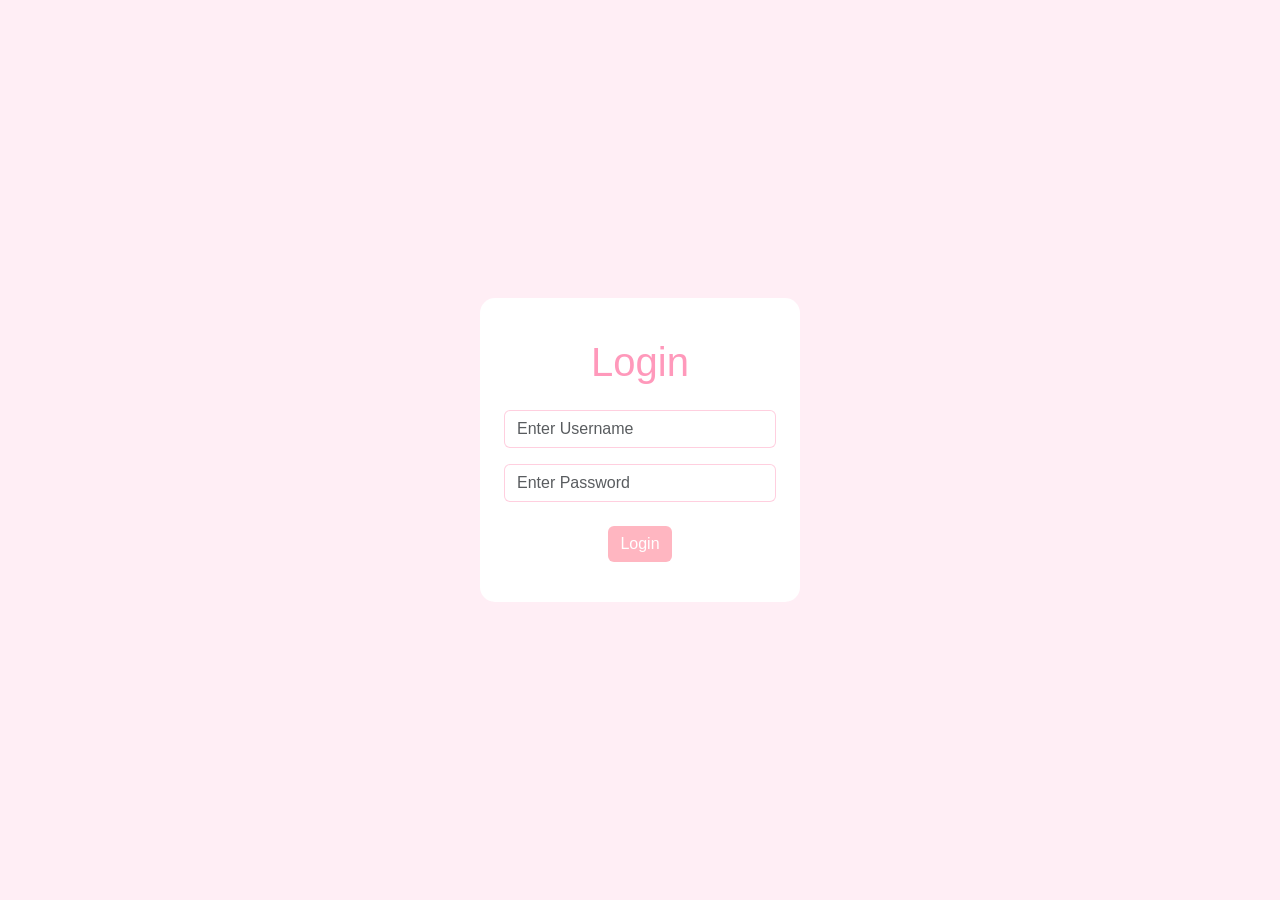
<file: index.html>
<!DOCTYPE html>
<html lang="en">
<head>
    <meta charset="UTF-8">
    <meta name="viewport" content="width=device-width, initial-scale=1.0">
    <title>Q4 SkillsTest1</title>

    <!-- Bootstrap CDN -->
    <link href="https://cdn.jsdelivr.net/npm/bootstrap@5.3.3/dist/css/bootstrap.min.css" rel="stylesheet">

    <!-- External CSS -->
    <link rel="stylesheet" href="styles.css">
</head>
<body>

<div class="container d-flex justify-content-center align-items-center vh-100">

    <div class="login-box text-center p-4">

        <h1 class="mt-3">Login</h1>

        <input type="text" id="username"
        class="form-control mt-4"
        placeholder="Enter Username">

        <input type="password" id="password"
        class="form-control mt-3"
        placeholder="Enter Password">

        <button class="btn btn-primary mt-4"
        onclick="login()">
        Login
        </button>

        <p id="result" class="mt-3"></p>
    </div>

</div>

<script src="main.js"></script>
</body>
</html>
</file>
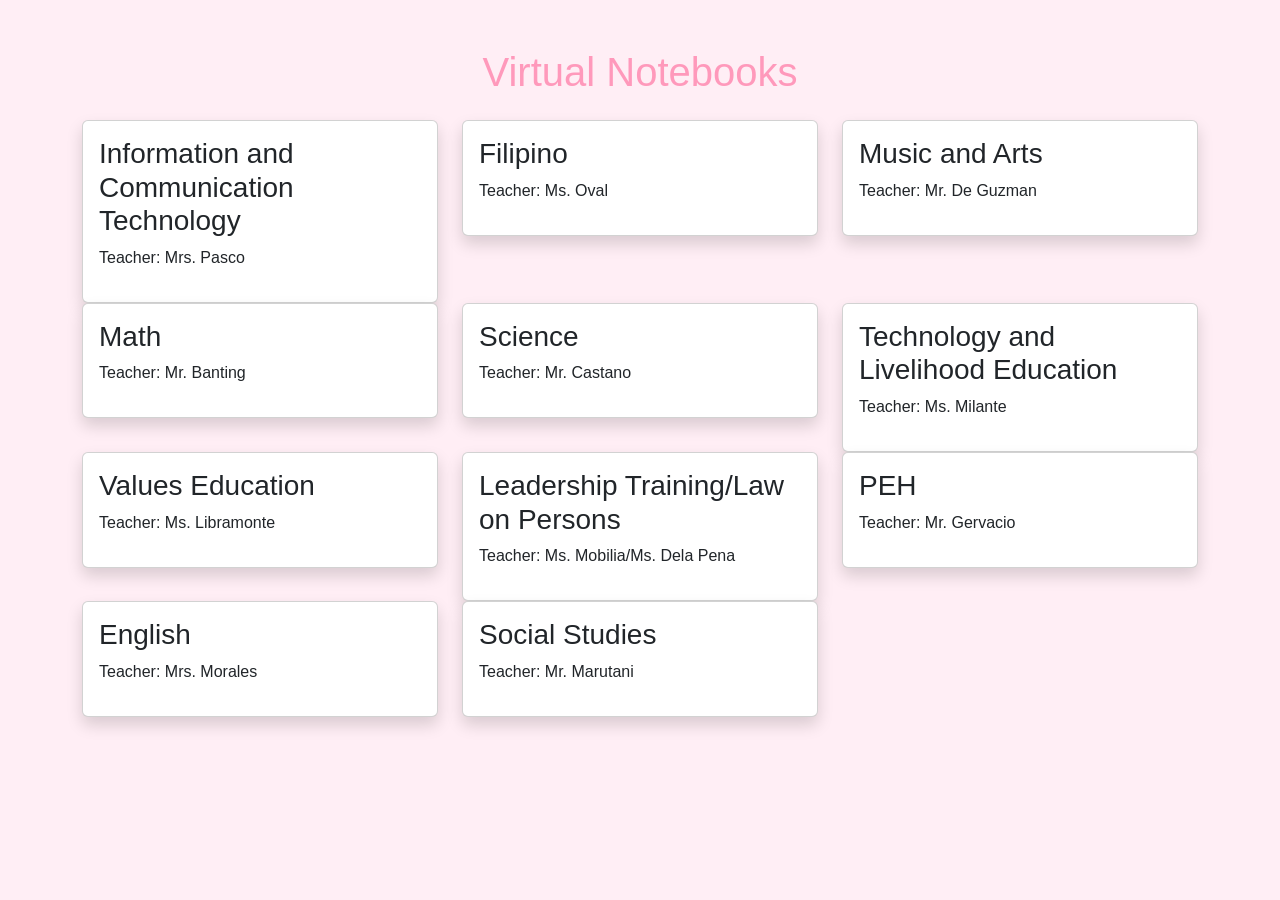
<file: notebook.html>
<!DOCTYPE html>
<html lang="en">
<head>
    <meta charset="UTF-8">
    <meta name="viewport" content="width=device-width, initial-scale=1.0">
    <title>Virtual Notebooks</title>

    <link href="https://cdn.jsdelivr.net/npm/bootstrap@5.3.3/dist/css/bootstrap.min.css" rel="stylesheet">

    <link rel="stylesheet" href="styles.css">
</head>
<body>

<div class="container mt-5">

    <h1 class="text-center mb-4">Virtual Notebooks</h1>

    <div class="row">

        <div class="col-md-4">
            <div class="card p-3 shadow">
                <h3>Information and Communication Technology</h3>
                <p>Teacher: Mrs. Pasco</p>
            </div>
        </div>

        <div class="col-md-4">
            <div class="card p-3 shadow">
                <h3>Filipino</h3>
                <p>Teacher: Ms. Oval</p>
            </div>
        </div>

         <div class="col-md-4">
            <div class="card p-3 shadow">
                <h3>Music and Arts</h3>
                <p>Teacher: Mr. De Guzman</p>
            </div>
        </div>

        <div class="col-md-4">
            <div class="card p-3 shadow">
                <h3>Math</h3>
                <p>Teacher: Mr. Banting</p>
            </div>
        </div>

        <div class="col-md-4">
            <div class="card p-3 shadow">
                <h3>Science</h3>
                <p>Teacher: Mr. Castano</p>
            </div>
        </div>

        <div class="col-md-4">
            <div class="card p-3 shadow">
                <h3>Technology and Livelihood Education</h3>
                <p>Teacher: Ms. Milante</p>
            </div>
        </div>

        <div class="col-md-4">
            <div class="card p-3 shadow">
                <h3>Values Education</h3>
                <p>Teacher: Ms. Libramonte</p>
            </div>
        </div>

        <div class="col-md-4">
            <div class="card p-3 shadow">
                <h3>Leadership Training/Law on Persons</h3>
                <p>Teacher: Ms. Mobilia/Ms. Dela Pena</p>
            </div>
        </div>

          <div class="col-md-4">
            <div class="card p-3 shadow">
                <h3>PEH</h3>
                <p>Teacher: Mr. Gervacio</p>
            </div>
        </div>

        <div class="col-md-4">
            <div class="card p-3 shadow">
                <h3>English</h3>
                <p>Teacher: Mrs. Morales</p>
            </div>
        </div>

          <div class="col-md-4">
            <div class="card p-3 shadow">
                <h3>Social Studies</h3>
                <p>Teacher: Mr. Marutani</p>
            </div>
        </div>

    </div>

</div>

</body>
</html>
</file>
<file: styles.css>
body{
    background-color: #ffeef5;
    font-family: Arial;
}

.login-box{
    background-color: white;
    width: 320px;
    padding: 25px;
    border-radius: 15px;
}

h1{
    color: #ff99bb;
}

.form-control{
    border: 1px solid #ffccddee;
}

.btn-primary{
    background-color: #ffb6c1;
    border: none;
}

.btn-primary:hover{
    background-color: #ff9eb5;
}
</file>
